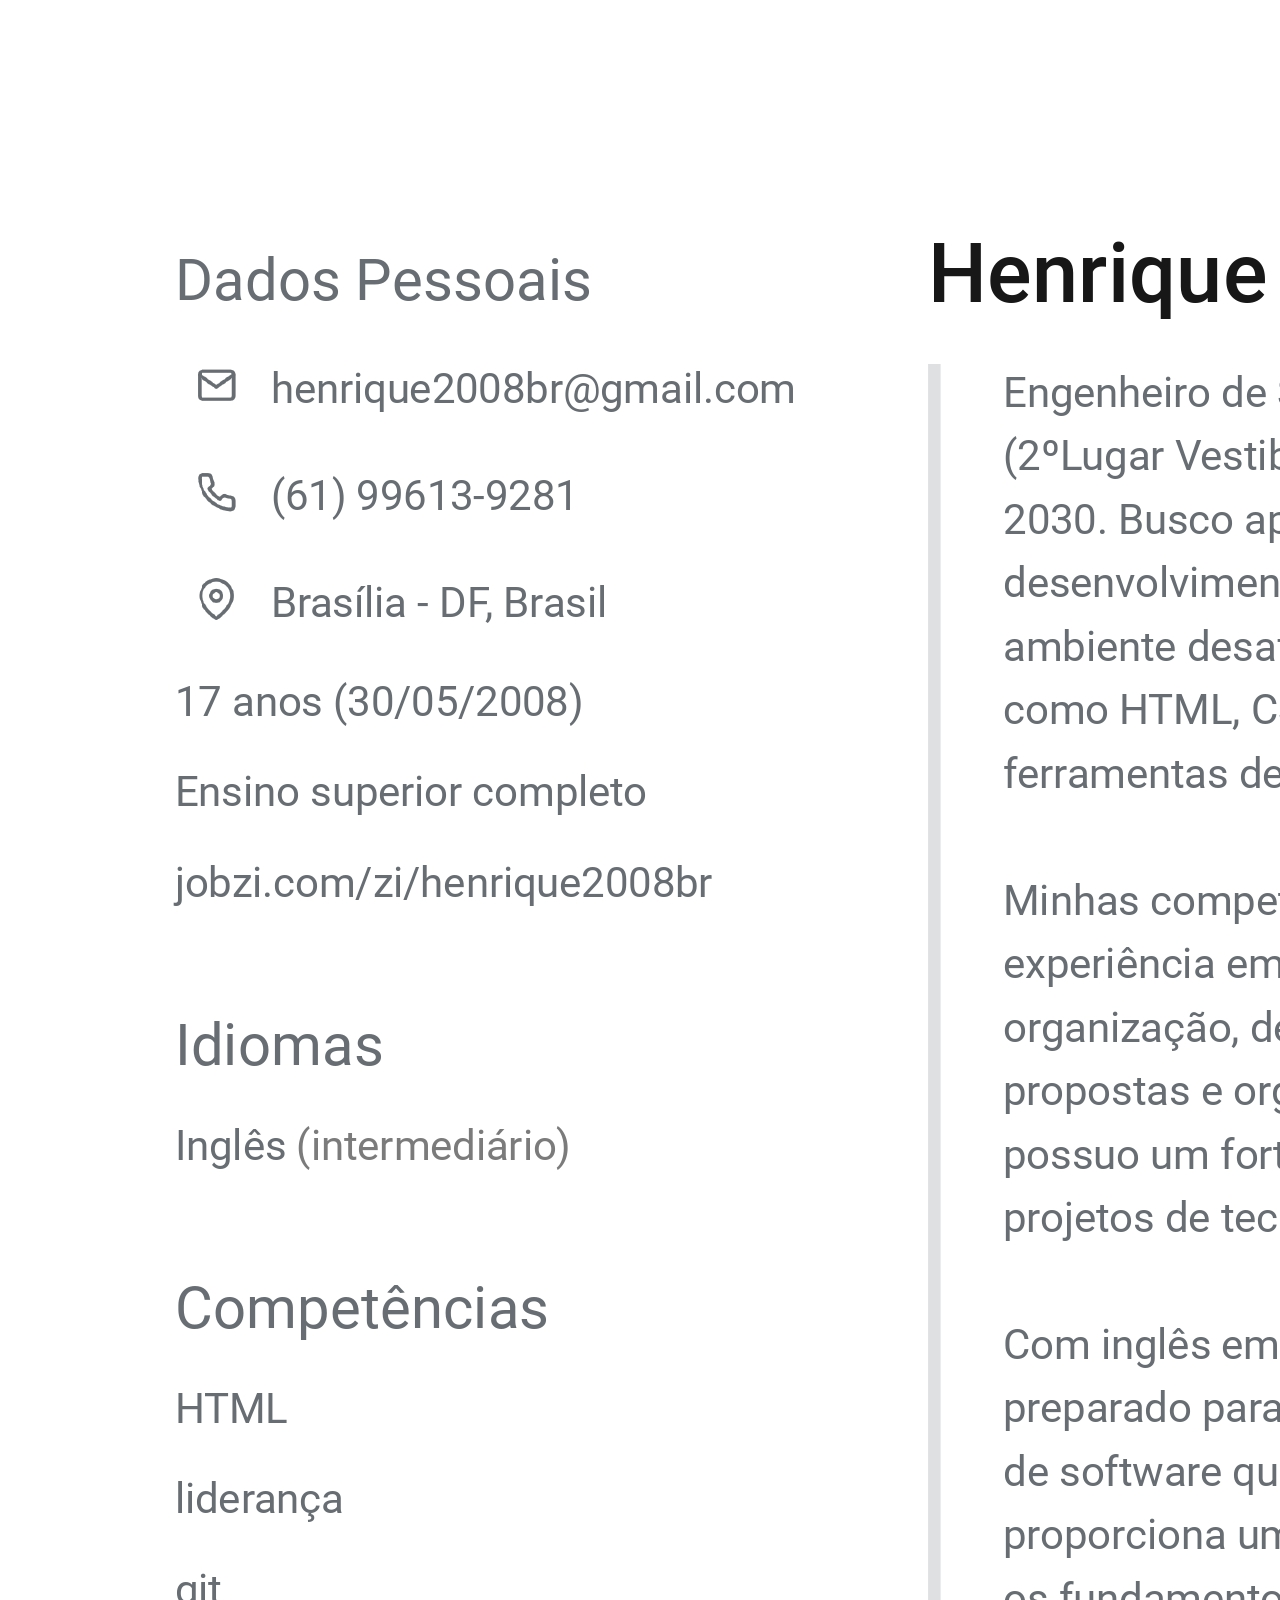
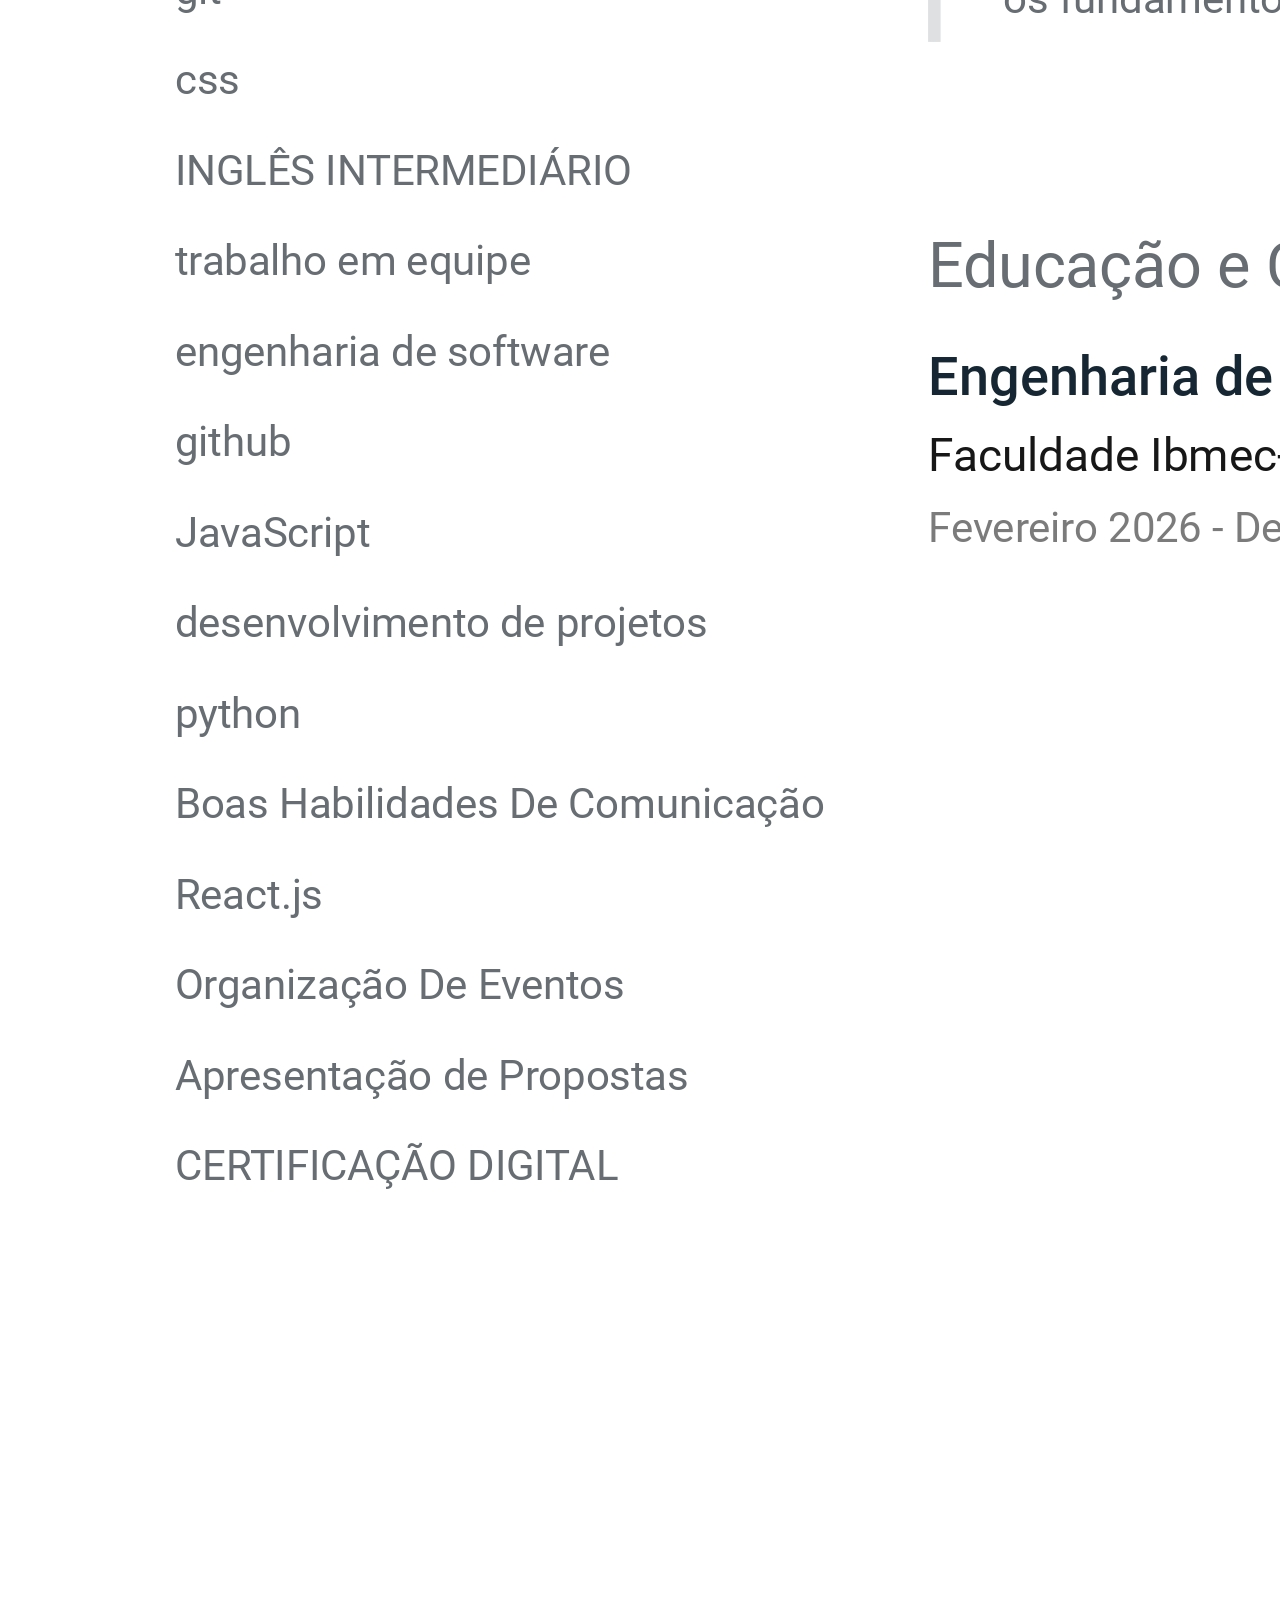
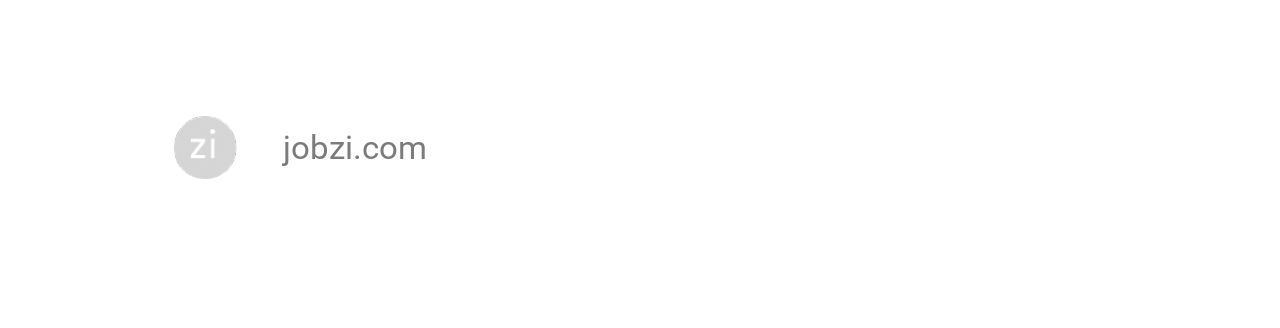
<file: curriculo.html>
<!DOCTYPE html>
<html lang="en">
<head>
    <meta charset="UTF-8">
    <meta name="viewport" content="width=device-width, initial-scale=1.0">
    <title>Document</title>
</head>
<body>
    <img src="assets/20260324_HenriqueTomázdeAquino (1)_page-0001.jpg">
</body>
</html>
</file>
